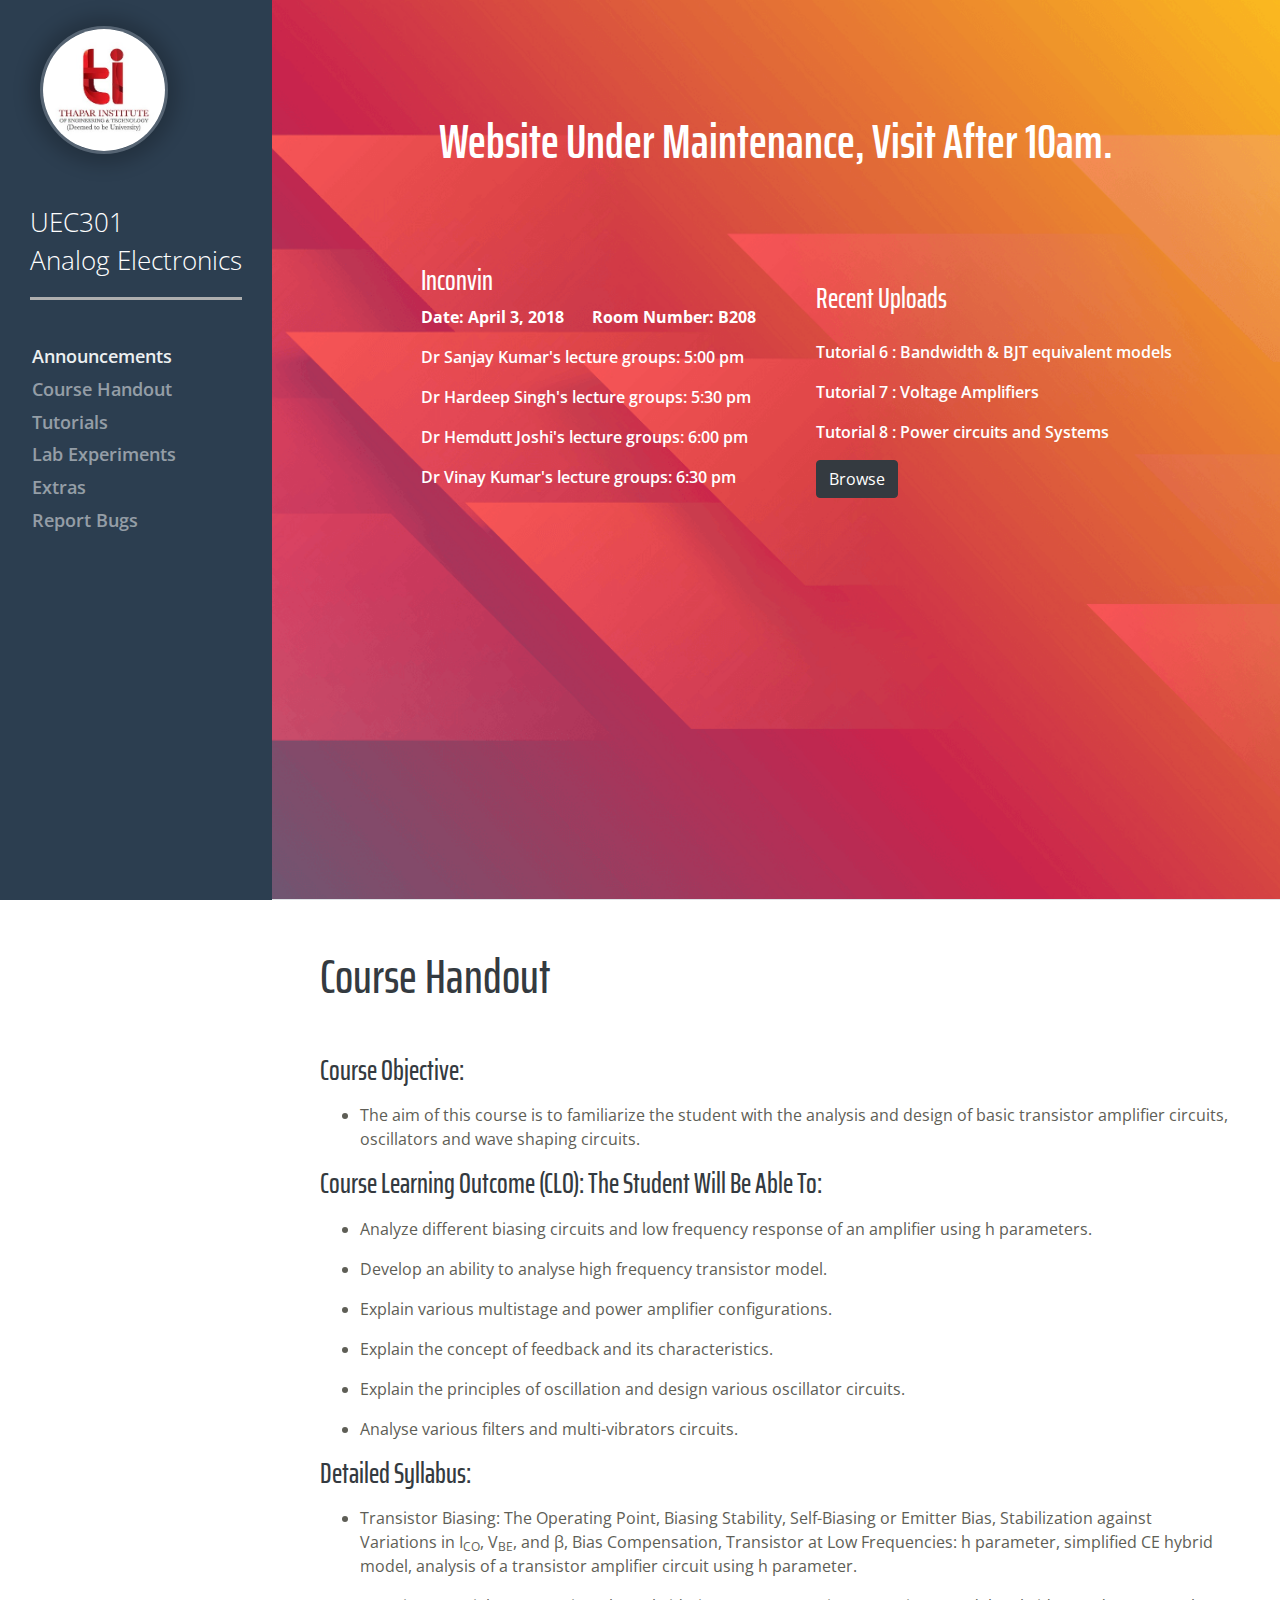
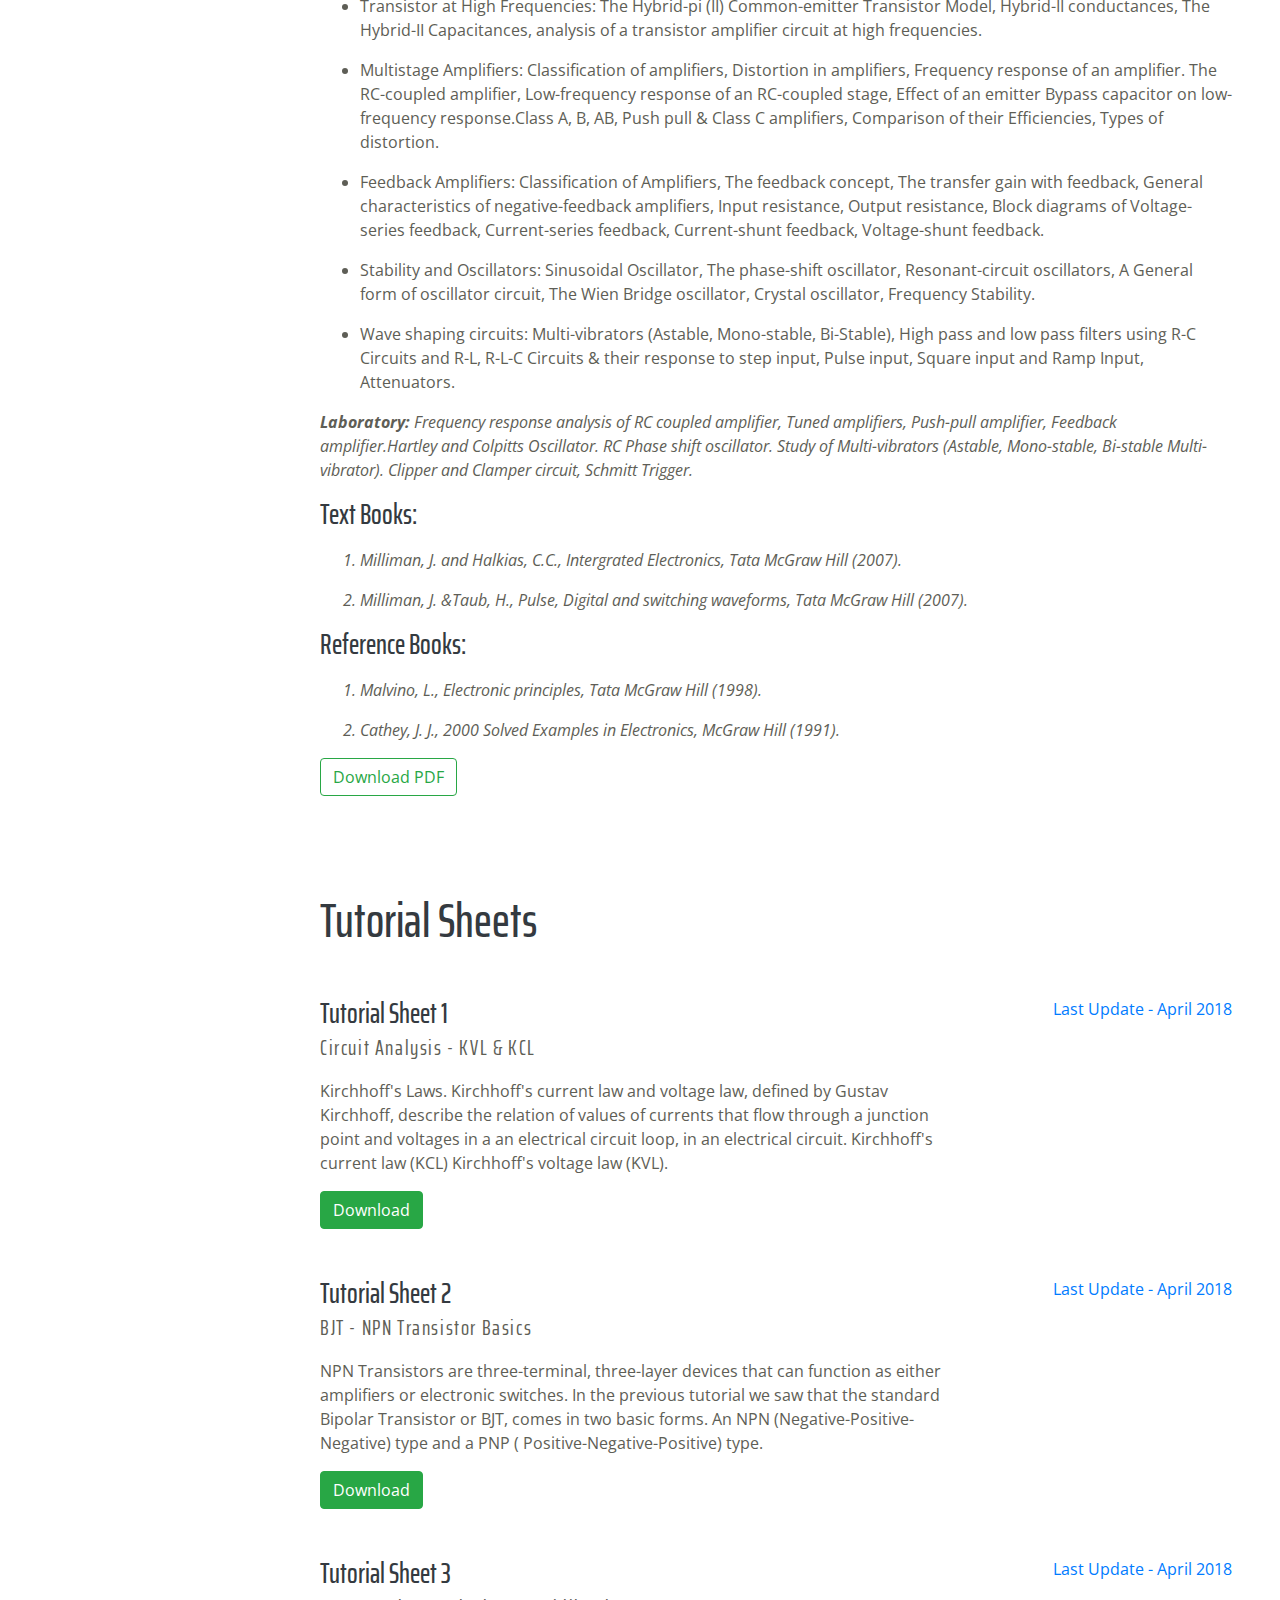
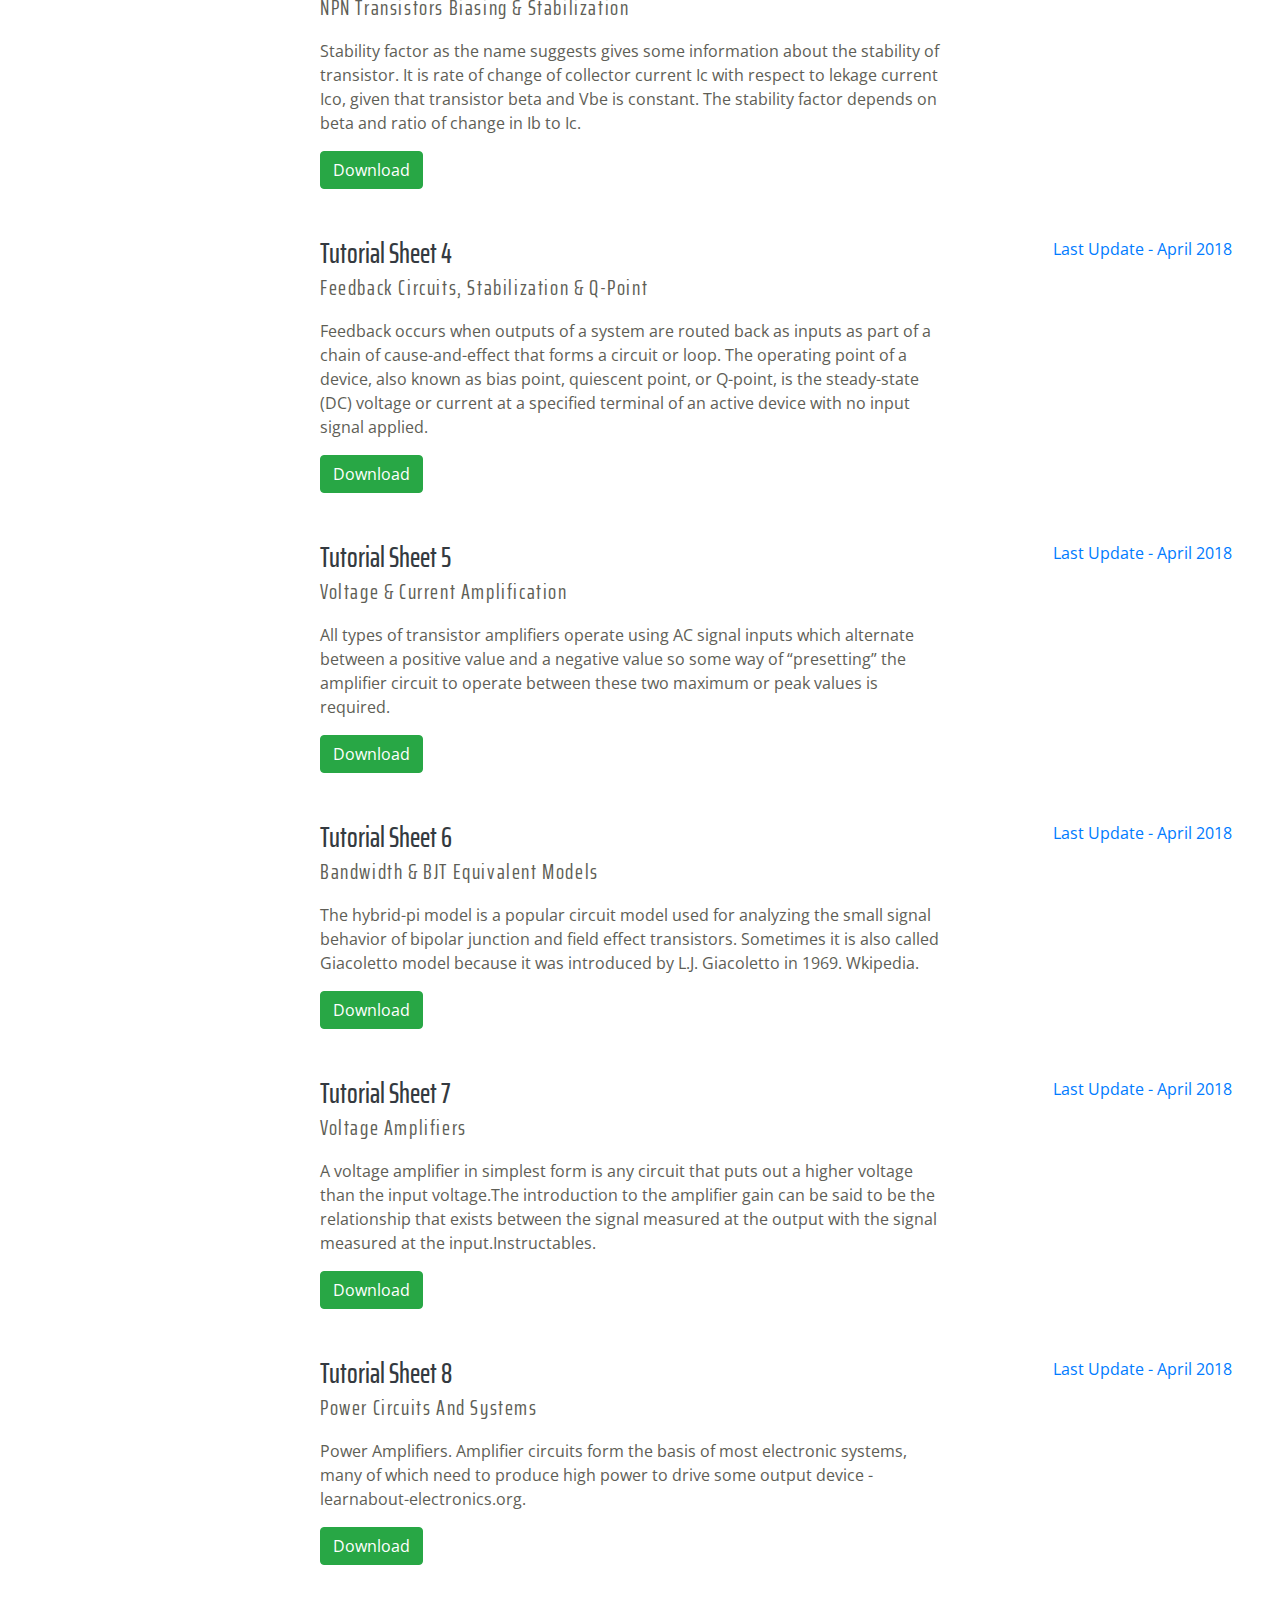
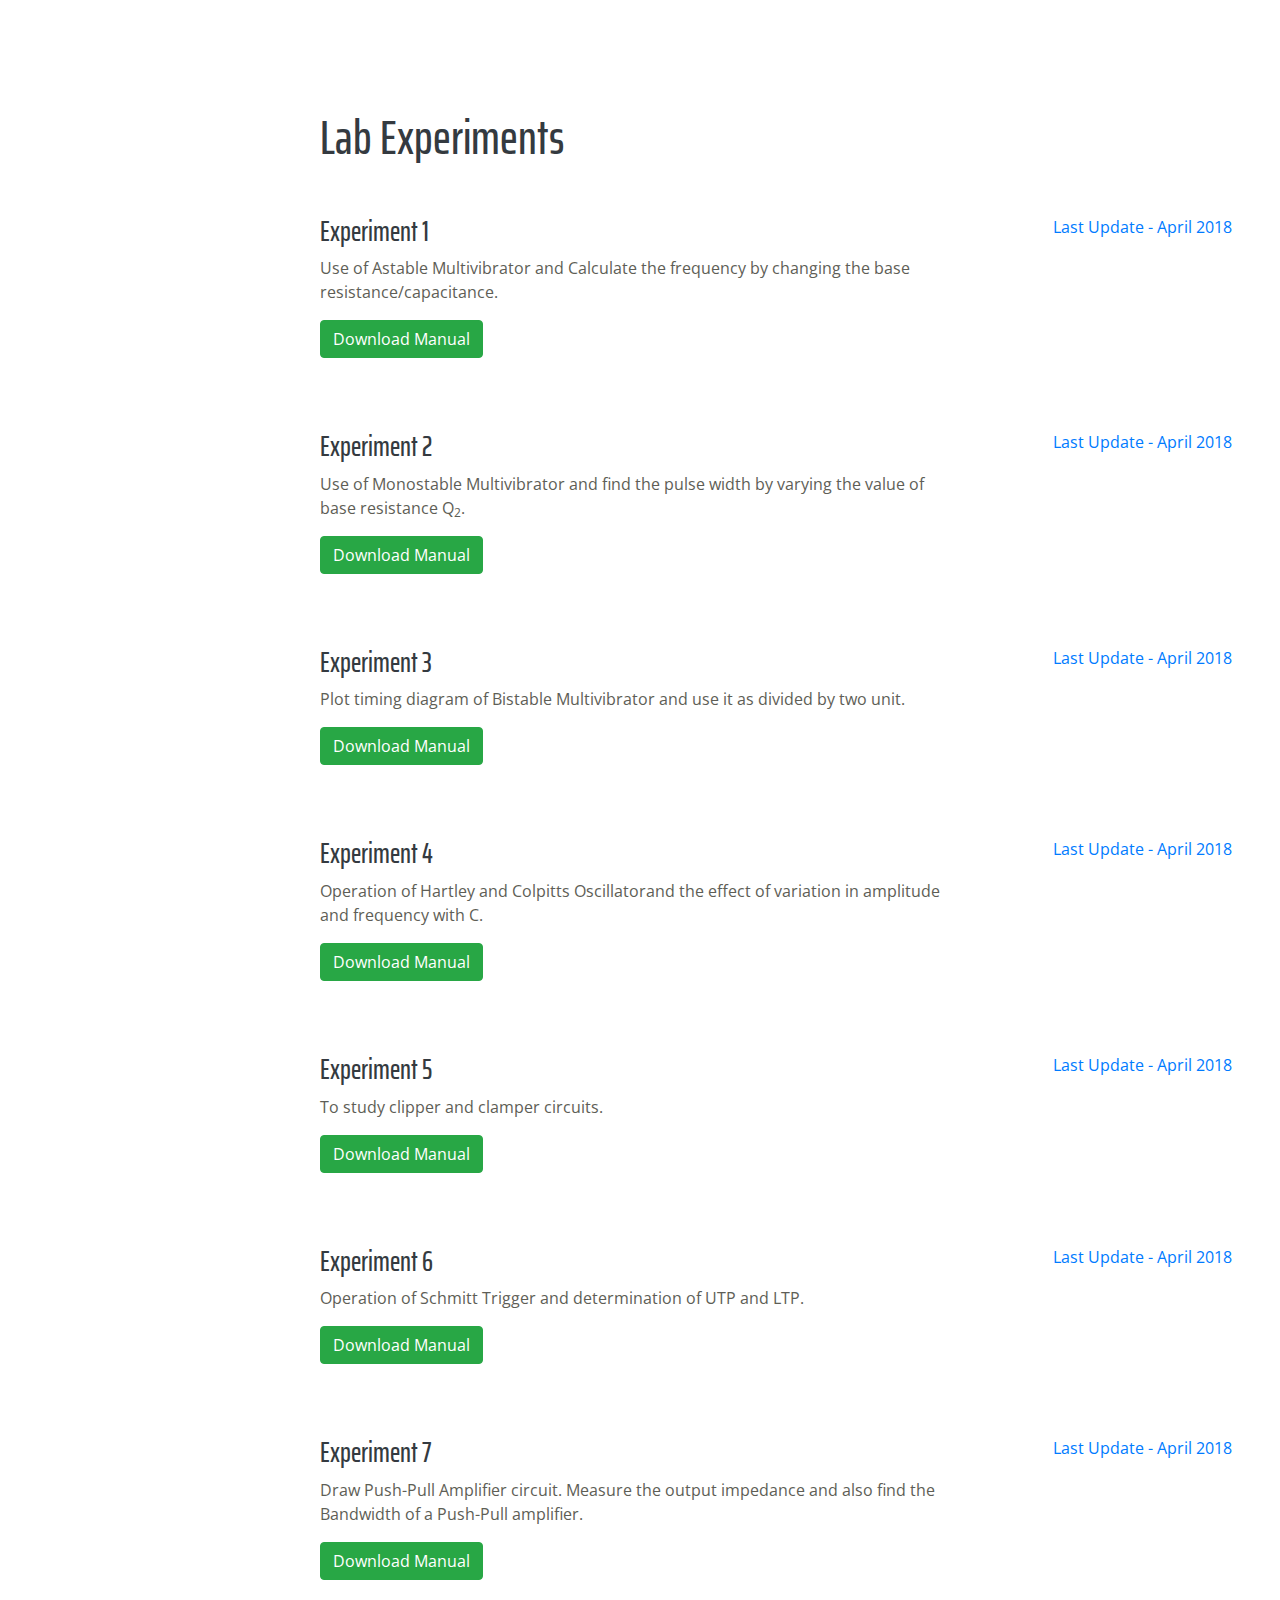
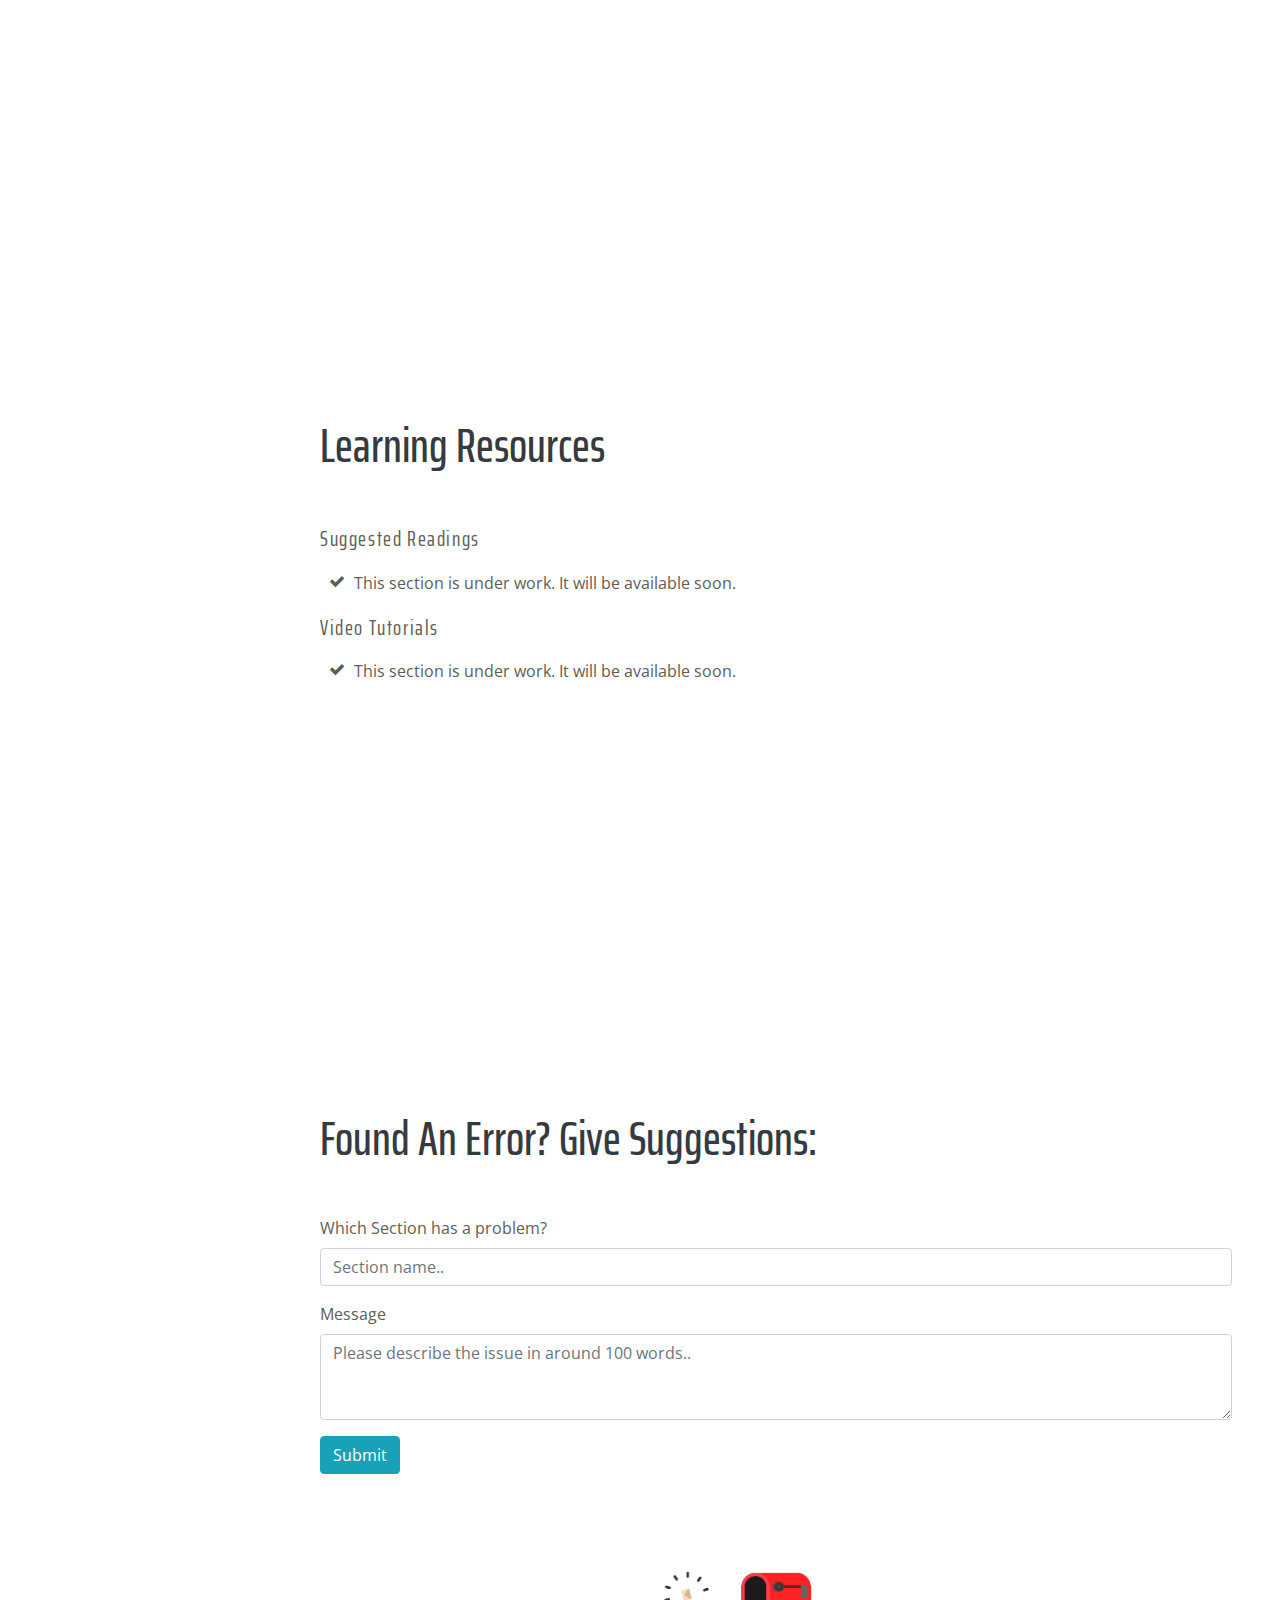
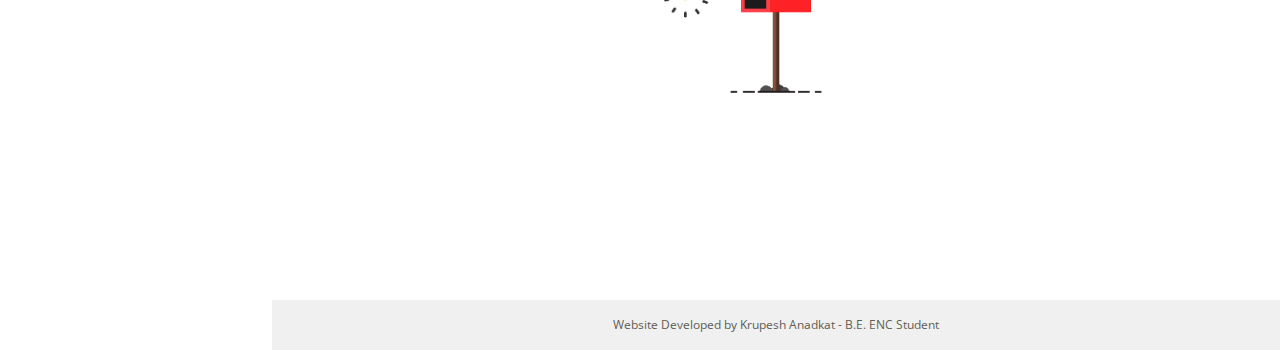
<file: old website/index.html>
<!DOCTYPE html>
	<html lang="en">

	<head>
		<meta charset="utf-8">
		<meta name="viewport" content="width=device-width, initial-scale=1, shrink-to-fit=no">
		<meta name="description" content="">
		<meta name="author" content="">
		<title>UEC301 Analog Electronics</title>
		<!-- Bootstrap core CSS -->
		<link href="vendor/bootstrap/css/bootstrap.min.css" rel="stylesheet">
		<!-- Custom fonts -->
		<link href="https://fonts.googleapis.com/css?family=Saira+Extra+Condensed:100,200,300,400,500,600,700,800,900" rel="stylesheet">
		<link href="https://fonts.googleapis.com/css?family=Open+Sans:300,300i,400,400i,600,600i,700,700i,800,800i" rel="stylesheet">
		<link href="vendor/font-awesome/css/font-awesome.min.css" rel="stylesheet">
		<!-- Custom styles -->
		<link href="css/ecestyle.css" rel="stylesheet">
	</head>

	<body id="page-top">
		<nav class="navbar navbar-expand-lg navbar-dark bg-primary fixed-top" id="sideNav">
			<a class="navbar-brand js-scroll-trigger" href="#page-top">
			<span class="d-block d-lg-none">UEC301 Analog Electronics</span>
			<span class="d-none d-lg-block">
			  <img class="img-fluid img-uec rounded-circle mb-2" src="img/img2.jpg" alt="">
			</span>
		  </a>
			<span class="d-none d-lg-block lead my-4">
			UEC301<br>Analog Electronics
			<hr class="nav-hr">
		  </span>
			<button class="navbar-toggler" type="button" data-toggle="collapse" data-target="#navbarSupportedContent" aria-controls="navbarSupportedContent" aria-expanded="false" aria-label="Toggle navigation">
				<span class="navbar-toggler-icon"></span>
			</button>
			<div class="collapse navbar-collapse" id="navbarSupportedContent">
				<ul class="navbar-nav ml-2">
					<li class="nav-item">
						<a class="nav-link js-scroll-trigger" href="#announcement">Announcements</a>
					</li>
					<li class="nav-item">
						<a class="nav-link js-scroll-trigger" href="#Handout">Course Handout</a>
					</li>
					<li class="nav-item">
						<a class="nav-link js-scroll-trigger" href="#tutorial">Tutorials</a>
					</li>
					<li class="nav-item">
						<a class="nav-link js-scroll-trigger" href="#lab">Lab Experiments</a>
					</li>
					<li class="nav-item">
						<a class="nav-link js-scroll-trigger" href="#extra">Extras</a>
					</li>
					<li class="nav-item">
						<a class="nav-link js-scroll-trigger" href="#developer">Report Bugs</a>
					</li>
				</ul>
			</div>
		</nav>
		<div class="container-fluid p-0">
			<section class="uec-section section-1 p-3 p-lg-5 d-flex d-column" id="announcement">
				<div class="ament-container">
					<h1 class="mb-5 text-center">Website Under Maintenance, Visit After 10am.
				<span class="text-orange"></span>
			  </h1>
					<ul class="d-inline-block">
						<h3 class="mt-1">Inconvin</h3>
							<strong class="d-inline-block mr-3">Date: April 3, 2018</strong>
							<strong class="d-inline-block ml-2">Room Number: B208 </strong>
							<li>Dr Sanjay Kumar's lecture groups: 5:00 pm</li>
							<li>Dr Hardeep Singh's lecture groups: 5:30 pm</li>
							<li>Dr Hemdutt Joshi's lecture groups: 6:00 pm</li>
							<li>Dr Vinay Kumar's lecture groups: 6:30 pm</li>
					</ul>
					<ul class="d-inline-block ml-3">
						<h3 class="mt-5 pb-2">Recent Uploads</h3>
							<li>Tutorial 6 : Bandwidth &amp; BJT equivalent models</li>
							<li>Tutorial 7 : Voltage Amplifiers</li>
							<li>Tutorial 8 : Power circuits and Systems</li>
							<li><a href="#uploadApril" class="js-scroll-trigger"><button type="button" class="btn btn-dark">Browse</button></a>

					</ul>
				</div>
			</section>

			<section class="uec-section p-3 p-lg-5 d-flex flex-column" id="Handout">
				<div class="my-auto">
					<h2 class="mb-5">Course Handout</h2>
					<h3>Course objective: </h3>
					<p>
					<ul class="li">
						<li>The aim of this course is to familiarize the student with the analysis and design of basic transistor amplifier circuits, oscillators and wave shaping circuits.
						</li>
					</ul>
					</p>
					<h3>Course learning outcome (CLO):  The student will be able to:</h3>
					<p>
						<ul class="li">
							<li>Analyze different biasing circuits and low frequency response of an amplifier using h parameters.</li>
							<li>Develop an ability to analyse high frequency transistor model.</li>
							<li>Explain various multistage and power amplifier configurations.</li>
							<li>Explain the concept of feedback and its characteristics.</li>
							<li>Explain the principles of oscillation and design various oscillator circuits.</li>
							<li>Analyse various filters and multi-vibrators circuits.</li>
						</ul>
					</p>
					<h3>Detailed Syllabus: </h3>
					<p>
						<ul class="li">
							<li>Transistor Biasing: The Operating Point, Biasing Stability, Self-Biasing or Emitter Bias, Stabilization against Variations in I<sub>CO</sub>, V<sub>BE</sub>, and β, Bias Compensation, Transistor at Low Frequencies: h parameter, simplified CE hybrid model, analysis of a transistor amplifier circuit using h parameter.</li>
							<li>Transistor at High Frequencies: The Hybrid-pi (II) Common-emitter Transistor Model, Hybrid-II conductances, The Hybrid-II Capacitances, analysis of a transistor amplifier circuit at high frequencies.</li>
							<li>Multistage Amplifiers: Classification of amplifiers, Distortion in amplifiers, Frequency response of an amplifier. The RC-coupled amplifier, Low-frequency response of an RC-coupled stage, Effect of an emitter Bypass capacitor on low-frequency response.Class A, B, AB, Push pull &amp; Class C amplifiers, Comparison of their Efficiencies, Types of distortion.</li>
							<li>Feedback Amplifiers: Classification of Amplifiers, The feedback concept, The transfer gain with feedback, General characteristics of negative-feedback amplifiers, Input resistance, Output resistance, Block diagrams of Voltage-series feedback, Current-series feedback, Current-shunt feedback, Voltage-shunt feedback.</li>
							<li>Stability and Oscillators: Sinusoidal Oscillator, The phase-shift oscillator, Resonant-circuit oscillators, A General form of oscillator circuit, The Wien Bridge oscillator, Crystal oscillator, Frequency Stability.</li>
							<li>Wave shaping circuits: Multi-vibrators (Astable, Mono-stable, Bi-Stable), High pass and low pass filters using R-C Circuits and R-L, R-L-C Circuits &amp; their response to step input, Pulse input, Square input and Ramp Input, Attenuators. </li>
						</ul>
						<p class="font-italic"><strong>Laboratory:</strong> Frequency response analysis of RC coupled amplifier, Tuned amplifiers, Push-pull amplifier, Feedback amplifier.Hartley and Colpitts Oscillator. RC Phase shift oscillator. Study of Multi-vibrators (Astable, Mono-stable, Bi-stable Multi-vibrator). Clipper and Clamper circuit, Schmitt Trigger.</p>
					</p>
					<h3>Text Books:</h3>
					<ol class="font-italic">
						<li>Milliman, J. and Halkias, C.C., Intergrated Electronics, Tata McGraw Hill (2007).</li>
						<li>Milliman, J. &amp;Taub, H., Pulse, Digital and switching waveforms, Tata McGraw Hill (2007).</li>
					</ol>
					<h3>Reference Books:</h3>
					<ol class="font-italic">
						<li>Malvino, L., Electronic principles, Tata McGraw Hill (1998).</li>
						<li>Cathey, J. J., 2000 Solved Examples in Electronics, McGraw Hill (1991).</li>
					</ol>
					<a href="data/Handout.pdf">
						<button type="button" class="btn btn-outline-success">Download PDF</button>
					</a>
				</div>
			</section>
			<section class="uec-section p-3 p-lg-5 d-flex flex-column" id="tutorial">
				<div class="my-auto">
					<h2 class="mb-5">Tutorial Sheets</h2>
					<div class="uec-tem d-flex flex-column flex-md-row mb-5">
						<div class="uec-content mr-auto">
							<h3 class="mb-0">Tutorial Sheet 1</h3>
							<div class="subheading mb-3">Circuit Analysis - KVL &amp; KCL</div>
							<p>Kirchhoff's Laws. Kirchhoff's current law and voltage law, defined by Gustav Kirchhoff, describe the relation of values of currents that flow through a junction point and voltages in a an electrical circuit loop, in an electrical circuit. Kirchhoff's current law (KCL) Kirchhoff's voltage law (KVL).</p>
							<a href="https://drive.google.com/file/d/1luQE6S-AMMkoblP6LwFPLaWOffJINWqr/view" target="_blank">
								<button type="button" class="btn btn-success">Download</button>
							</a>
						</div>
						<div class="uec-date text-md-right">
							<span class="text-primary">Last Update - April 2018</span>
						</div>
					</div>
					<div class="uec-tem d-flex flex-column flex-md-row mb-5">
						<div class="uec-content mr-auto">
							<h3 class="mb-0">Tutorial Sheet 2</h3>
							<div class="subheading mb-3">BJT - NPN Transistor Basics</div>
							<p>NPN Transistors are three-terminal, three-layer devices that can function as either amplifiers or electronic switches. In the previous tutorial we saw that the standard Bipolar Transistor or BJT, comes in two basic forms. An NPN (Negative-Positive-Negative) type and a PNP ( Positive-Negative-Positive) type.</p>
							<a href="https://drive.google.com/file/d/1aGN1gchCiIAEe-AdK1cGC0lswEtEDZBI/view" target="_blank">
								<button type="button" class="btn btn-success">Download</button>
							</a>
						</div>
						<div class="uec-date text-md-right">
							<span class="text-primary">Last Update - April 2018</span>
						</div>
					</div>
					<div class="uec-tem d-flex flex-column flex-md-row mb-5">
						<div class="uec-content mr-auto">
							<h3 class="mb-0">Tutorial Sheet 3</h3>
							<div class="subheading mb-3">NPN Transistors Biasing &amp; Stabilization</div>
							<p>Stability factor as the name suggests gives some information about the stability of transistor. It is rate of change of collector current Ic with respect to lekage current Ico, given that transistor beta and Vbe is constant. The stability factor depends on beta and ratio of change in Ib to Ic.</p>
							<a href="https://drive.google.com/file/d/1b5BJs5XRV-PhVBM629atKeY_9n1CxqMG/view" target="_blank">
								<button type="button" class="btn btn-success">Download</button>
							</a>
						</div>
						<div class="uec-date text-md-right">
							<span class="text-primary">Last Update - April 2018</span>
						</div>
					</div>
					<div class="uec-tem d-flex flex-column flex-md-row mb-5">
						<div class="uec-content mr-auto">
							<h3 class="mb-0">Tutorial Sheet 4</h3>
							<div class="subheading mb-3">Feedback Circuits, Stabilization &amp; Q-Point</div>
							<p>Feedback occurs when outputs of a system are routed back as inputs as part of a chain of cause-and-effect that forms a circuit or loop. The operating point of a device, also known as bias point, quiescent point, or Q-point, is the steady-state (DC) voltage or current at a specified terminal of an active device with no input signal applied.</p>
							<a href="https://drive.google.com/file/d/1CAcCgrGkCnoC9FNub-XnLwsN-gUrKMkB/view" target="_blank">
								<button type="button" class="btn btn-success">Download</button>
							</a>
						</div>
						<div class="uec-date text-md-right">
							<span class="text-primary">Last Update - April 2018</span>
						</div>
					</div>
					<div class="uec-tem d-flex flex-column flex-md-row mb-5">
						<div class="uec-content mr-auto">
							<h3 class="mb-0">Tutorial Sheet 5</h3>
							<div class="subheading mb-3">Voltage & Current Amplification</div>
							<p>All types of transistor amplifiers operate using AC signal inputs which alternate between a positive value and a negative value so some way of “presetting” the amplifier circuit to operate between these two maximum or peak values is required.</p>
							<a href="https://drive.google.com/file/d/1mvZqYIqMJ_wof2zTVPPnjm6fx5e1UVME/view" target="_blank">
								<button type="button" class="btn btn-success">Download</button>
							</a>
						</div>
						<div class="uec-date text-md-right">
							<span class="text-primary">Last Update - April 2018</span>
						</div>
					</div>
					<div class="uec-tem d-flex flex-column flex-md-row mb-5">
						<div class="uec-content mr-auto" id="uploadApril">
							<h3 class="mb-0">Tutorial Sheet 6</h3>
							<div class="subheading mb-3">Bandwidth &amp; BJT equivalent models</div>
							<p>The hybrid-pi model is a popular circuit model used for analyzing the small signal behavior of bipolar junction and field effect transistors. Sometimes it is also called Giacoletto model because it was introduced by L.J. Giacoletto in 1969. Wkipedia.</p>
							<a href="data/tutorial/Tutorial6.pdf" target="_blank">
								<button type="button" class="btn btn-success">Download</button>
							</a>
						</div>
						<div class="uec-date text-md-right">
							<span class="text-primary">Last Update - April 2018</span>
						</div>
					</div>
					<div class="uec-tem d-flex flex-column flex-md-row mb-5">
						<div class="uec-content mr-auto">
							<h3 class="mb-0">Tutorial Sheet 7</h3>
							<div class="subheading mb-3">Voltage Amplifiers</div>
							<p>A voltage amplifier in simplest form is any circuit that puts out a higher voltage than the input voltage.The introduction to the amplifier gain can be said to be the relationship that exists between the signal measured at the output with the signal measured at the input.Instructables.</p>
							<a href="data/tutorial/Tutorial7.pdf" target="_blank">
								<button type="button" class="btn btn-success">Download</button>
							</a>
						</div>
						<div class="uec-date text-md-right">
							<span class="text-primary">Last Update - April 2018</span>
						</div>
					</div>
					<div class="uec-tem d-flex flex-column flex-md-row mb-5">
						<div class="uec-content mr-auto">
							<h3 class="mb-0">Tutorial Sheet 8</h3>
							<div class="subheading mb-3">Power circuits and systems</div>
							<p>Power Amplifiers. Amplifier circuits form the basis of most electronic systems, many of which need to produce high power to drive some output device - learnabout-electronics.org.</p>
							<a href="data/tutorial/Tutorial8.pdf" target="_blank">
								<button type="button" class="btn btn-success">Download</button>
							</a>
						</div>
						<div class="uec-date text-md-right">
							<span class="text-primary">Last Update - April 2018</span>
						</div>
					</div>

				</div>
			</section>
			<section class="uec-section p-3 p-lg-5 d-flex flex-column" id="lab">
				<div class="my-auto">
					<h2 class="mb-5">Lab Experiments</h2>
					<div class="uec-tem d-flex flex-column flex-md-row mb-5">
						<div class="uec-content mr-auto">
							<h3 class="mb-0">Experiment 1</h3>
							<div class="my-2">Use of Astable Multivibrator and Calculate the frequency by changing the base resistance/capacitance.</div>
							<p>
								<a href="data/lab/astab.pdf" target="_blank">
									<button type="button" class="btn btn-success my-2">Download Manual</button>
								</a>
							</p>
						</div>
						<div class="uec-date text-md-right">
							<span class="text-primary">Last Update - April 2018</span>
						</div>
					</div>
					<div class="uec-tem d-flex flex-column flex-md-row mb-5">
						<div class="uec-content mr-auto">
							<h3 class="mb-0">Experiment 2</h3>
							<div class="my-2">Use of Monostable Multivibrator and find the pulse width by varying the value of base resistance Q<sub>2</sub>.</div>
							<p>
								<a href="data/lab/monostab.pdf" target="_blank">
									<button type="button" class="btn btn-success my-2">Download Manual</button>
								</a>
							</p>
						</div>
						<div class="uec-date text-md-right">
							<span class="text-primary">Last Update - April 2018</span>
						</div>
					</div>
					<div class="uec-tem d-flex flex-column flex-md-row mb-5">
						<div class="uec-content mr-auto">
							<h3 class="mb-0">Experiment 3</h3>
							<div class="my-2">Plot timing diagram of Bistable Multivibrator and use it as divided by two unit.</div>
							<p>
								<a href="data/lab/bistab.pdf" target="_blank">
									<button type="button" class="btn btn-success my-2">Download Manual</button>
								</a>
							</p>
						</div>
						<div class="uec-date text-md-right">
							<span class="text-primary">Last Update - April 2018</span>
						</div>
					</div>
					<div class="uec-tem d-flex flex-column flex-md-row mb-5">
						<div class="uec-content mr-auto">
							<h3 class="mb-0">Experiment 4</h3>
							<div class="my-2">Operation of Hartley and Colpitts Oscillatorand the effect of variation in amplitude and frequency with C.</div>
							<p>
								<a href="data/lab/hartleyColpit.pdf" target="_blank">
									<button type="button" class="btn btn-success my-2">Download Manual</button>
								</a>
							</p>
						</div>
						<div class="uec-date text-md-right">
							<span class="text-primary">Last Update - April 2018</span>
						</div>
					</div>
					<div class="uec-tem d-flex flex-column flex-md-row mb-5">
						<div class="uec-content mr-auto">
							<h3 class="mb-0">Experiment 5</h3>
							<div class="my-2">To study clipper and clamper circuits.</div>
							<p>
								<a href="data/lab/clipclamp.pdf" target="_blank">
									<button type="button" class="btn btn-success my-2">Download Manual</button>
								</a>
							</p>
						</div>
						<div class="uec-date text-md-right">
							<span class="text-primary">Last Update - April 2018</span>
						</div>
					</div>
					<div class="uec-tem d-flex flex-column flex-md-row mb-5">
						<div class="uec-content mr-auto">
							<h3 class="mb-0">Experiment 6</h3>
							<div class="my-2">Operation of Schmitt Trigger and determination of UTP and LTP.</div>
							<p>
								<a href="data/lab/schmittrig.pdf" target="_blank">
									<button type="button" class="btn btn-success my-2">Download Manual</button>
								</a>
							</p>
						</div>
						<div class="uec-date text-md-right">
							<span class="text-primary">Last Update - April 2018</span>
						</div>
					</div>
					<div class="uec-tem d-flex flex-column flex-md-row mb-5">
						<div class="uec-content mr-auto">
							<h3 class="mb-0">Experiment 7</h3>
							<div class="my-2">Draw Push-Pull Amplifier circuit. Measure the output impedance and also find the Bandwidth of a Push-Pull amplifier.</div>
							<p>
								<a href="data/lab/pushPullAmp.pdf" target="_blank">
									<button type="button" class="btn btn-success my-2">Download Manual</button>
								</a>
							</p>
						</div>
						<div class="uec-date text-md-right">
							<span class="text-primary">Last Update - April 2018</span>
						</div>
					</div>
				</div>
			</section>
			<section class="uec-section p-3 p-lg-5 d-flex flex-column" id="extra">
				<div class="my-auto">
					<h2 class="mb-5">Learning Resources</h2>
					<div class="subheading mb-3">Suggested Readings</div>
					<ul class="fa-ul mb-0">
						<li><i class="fa-li fa fa-check"></i>This section is under work. It will be available soon.</li>
					</ul>
					<div class="subheading my-3">Video Tutorials</div>
					<ul class="fa-ul mb-0">
						<li><i class="fa-li fa fa-check"></i>This section is under work. It will be available soon.</li>
					</ul>
				</div>
			</section>
			<section class="uec-section p-3 p-lg-5 d-flex flex-column" id="developer">
				<div class="my-auto">
					<h2 class="mb-5">Found an Error? Give suggestions:</h2>
					<form>
						<div class="form-group">
							<label for="text">Which Section has a problem?</label>
							<input type="text" id="seprob" class="form-control" placeholder="Section name..">
						</div>
						<div class="form-group">
							<label for="message">Message</label>
							<textarea id="message" rows="3" class="form-control" placeholder="Please describe the issue in around 100 words.."></textarea>
						</div>
					</form>
					<button class="btn btn-info" data-toggle="modal" data-target="#myModal">Submit</button>
					<div class="modal" id="myModal">
						<div class="modal-dialog">
							<div class="modal-content">
								<div class="modal-header">
									<h5 class="modal-title">This Feature is in progress.</h5>
								</div>
								<div class="modal-body">
									Feel free to report errors/bugs found in this website at <a href="mailto:kmanadkat@gmail.com" target="_blank">kmanadkat@gmail.com</a>
								</div>
								<div class="modal-footer">
									<button class="btn btn-secondary" data-dismiss="modal">Close</button>
								</div>
							</div>
						</div>
					</div>
					<p align="center"><img src="img/mailbox.gif" height="300px"></p>
			</section>
			<div class="developer">
				<p>Website Developed by Krupesh&nbsp;Anadkat - B.E. ENC Student
			</div>
			<!-- Bootstrap core JavaScript -->
			<script src="vendor/jquery/jquery.min.js"></script>
			<script src="vendor/bootstrap/js/bootstrap.bundle.min.js"></script>
			<!-- Plugin JavaScript -->
			<script src="vendor/jquery-easing/jquery.easing.min.js"></script>
			<!-- Custom scripts for this template -->
			<script src="js/uec.js"></script>
	</body>

	</html>
</file>
<file: old website/css/ecestyle.css>
body {
    font-family: 'Open Sans', serif;
    padding-top: 54px;
    color: #5e5e56
}

@media (min-width:992px) {
    body {
        padding-top: 0;
        padding-left: 17rem
    }
}

h1,
h2,
h3,
h4,
h5,
h6 {
    font-family: 'Saira Extra Condensed', serif;
    font-weight: 500;
    text-transform: capitalize;
    color: #343a40
}

h1 {
    color: #fff;
    font-weight: 300;
    font-size: 3rem;
    line-height: 5.5rem
}

h2 {
    font-size: 3rem
}

.subheading {
    text-transform: capitalize;
    font-weight: 400;
    font-family: 'Saira Extra Condensed', serif;
    font-size: 1.35rem;
    letter-spacing: 0.1rem;
}

#sideNav .navbar-nav .nav-item .nav-link {
    font-weight: 600;
    text-transform: uppercase
}

@media (min-width:992px) {
    #sideNav {
        text-align: left;
        position: fixed;
        top: 0;
        left: 0;
        display: flex;
        flex-direction: column;
        width: 17rem;
        height: 100vh
    }
    #sideNav .navbar-brand {
        display: flex;
        margin: 10px auto;
        padding: .5rem .5rem
    }
    #sideNav .navbar-brand .img-uec {
        width: 8rem;
       	height: 8rem;
        border: .2rem solid rgba(255, 255, 255, .2);
        margin-right: 4rem !important;
    }
    #sideNav .navbar-collapse {
        display: flex;
        align-items: flex-start;
        flex-grow: 0;
        width: 100%;
        margin-bottom: auto
    }
    #sideNav .navbar-collapse .navbar-nav {
        flex-direction: column;
        width: 100%
    }
    #sideNav .navbar-collapse .navbar-nav .nav-item {
        display: block
    }
    #sideNav .navbar-collapse .navbar-nav .nav-item .nav-link {
        display: block;
    }
}

.section-1.uec-section {
    border-bottom: 1px solid #dee2e6;
    padding-top: 5rem!important;
    padding-bottom: 5rem!important;
	background-image: url(../img/background.png);
    background-size: cover;
	background-position: center;
	background-attachment: fixed;
}

.ament-container{
	padding: 2% 3% 2% 3%;
	margin-left: auto;
	margin-right: auto;
	border-radius: 5px;
}
.ament-container h1,
.ament-container li,
.ament-container p{
	font-weight: 600;
}

section.uec-section .uec-tem .uec-date {
    min-width: none
}


@media (min-width:768px) {
    section.uec-section {
        min-height: 100vh
    }
    section.uec-section .uec-tem .uec-date {
        min-width: 18rem
    }
}

@media (min-width:992px) {
    section.uec-section {
        padding-top: 3rem!important;
        padding-bottom: 3rem!important
    }
}

.bg-primary {
    background-color: #2c3e50!important
}

.text-orange {
    color: #ffeaa7!important
}

#announcement *{
    color: #fff;
    list-style: none;
}

a {
    color: #bd5d38
}

a:active,
a:focus,
a:hover {
    color: #824027
}

nav .lead{
    color: #fff;
    font-size: 1.6rem;
}

ul .li{
    list-style-position: outside;
}

section li{
    margin-top: 1rem;
}

p{
    font-weight: 400;
}

.navbar-dark .navbar-nav .nav-link.active{
    color: #ecf0f1;
}
.navbar-dark .navbar-nav .nav-link:hover{
    color: #ecf0f1;
}
.rounded-circle {
box-shadow: 0px 1px 18px 10px rgba(0,0,0,0.2);
}

.faculty img{
    border-radius: 30%;
    width:120px;
    height:120px;
    border:1px solid #636e72;
}

.nav-hr{
    margin-top: 1rem;
    margin-bottom: 1rem;
    border: 0;
    border-top: 3px solid #afafaf;
}

#sideNav .navbar-nav .nav-item .nav-link{
    text-transform: capitalize;
    font-size: 1.1rem;
}
.navbar-dark .navbar-brand {
    color: #f39c12;
    transition: all 0.6s;
}

.nav-link{
    padding: 0.2rem 0.5rem;
}

.developer{
    position: relative;
    background-color: #F0F0F0;
    width: 100%;
    height: 50px;
    margin: 0;

}

.developer p{
    text-align: center;
    position: absolute;
    font-size: 12px;
    left: 50%;
    top: 50%;
    transform: translate(-50%,-50%);
    margin: 0;
}
</file>
